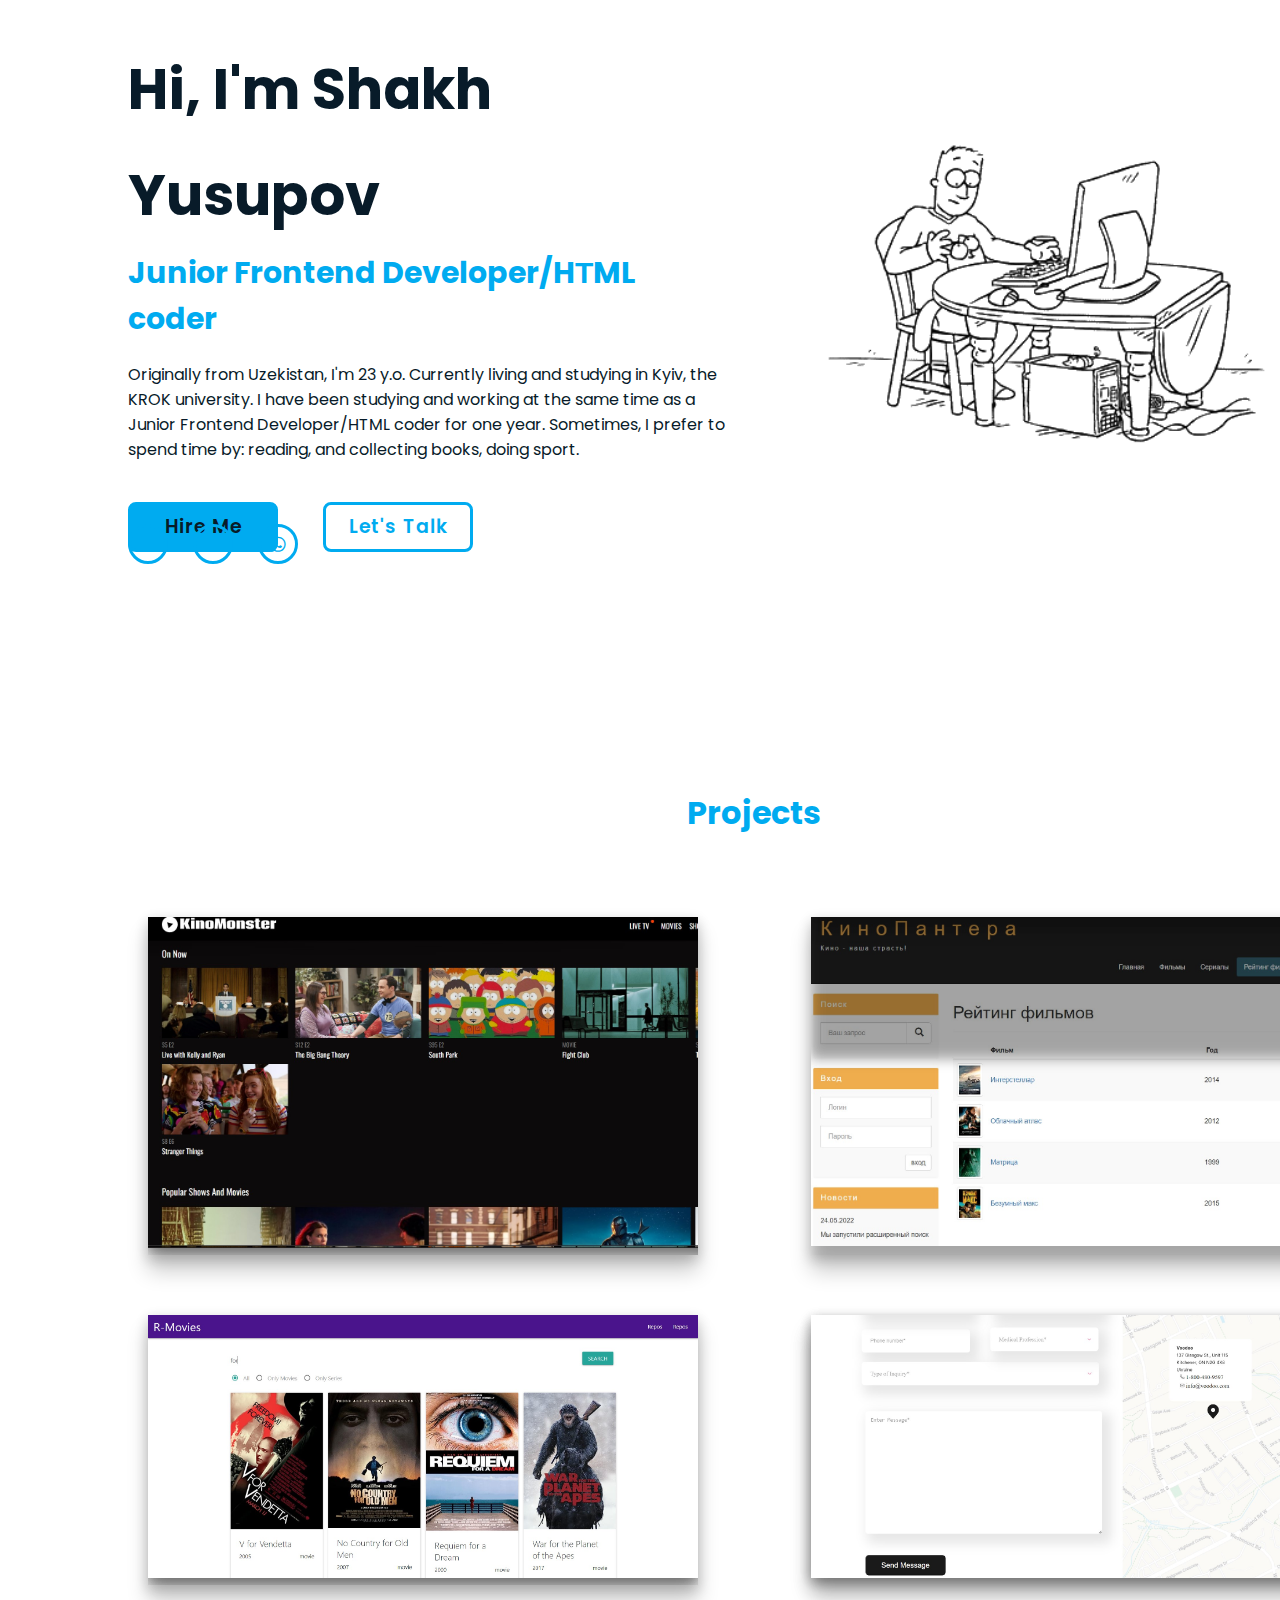
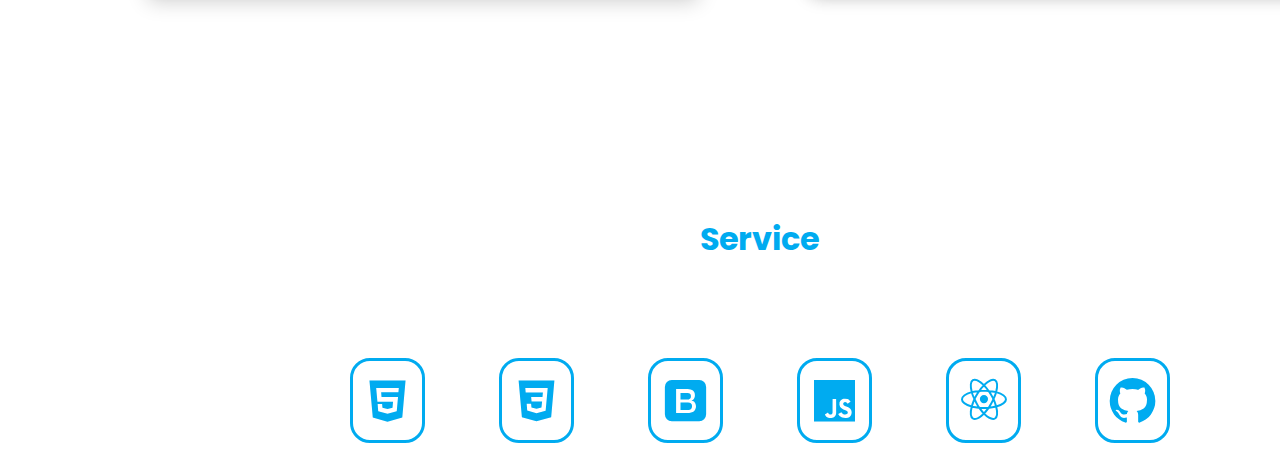
<file: index.html>
<!DOCTYPE html>
<html lang="en">
  <head>
    <meta charset="UTF-8" />
    <meta name="viewport" content="width=device-width" />
    <title>MyPortfolio</title>
    <link rel="stylesheet" href="css/style.css" />
    <link
      href="https://unpkg.com/boxicons@2.1.4/css/boxicons.min.css"
      rel="stylesheet"
    />
  </head>
  <body>
    <section class="home">
      <div class="home-content">
        <h1>Hi, I'm Shakh Yusupov</h1>
        <h2>Junior Frontend Developer/HТML coder</h2>
        <p>
          Originally from Uzekistan, I'm 23 y.o. Currently living and studying
          in Kyiv, the KROK university. I have been studying and working at the
          same time as a Junior Frontend Developer/HTML coder for one year. Sometimes, I
          prefer to spend time by: reading, and collecting books, doing sport.
        </p>
      
        <div class="btn-box">
          <a href="form.html">Hire Me</a>
          <a href="tel:+380966970897">Let's Talk</a>
        </div>

      <div class="home-sci">
        <a href="tg://resolve?domain=arabicman"
          ><i class="bx bxl-telegram"></i
        ></a>
        <a href="mailto: shahriyorkhonyusupov07@gmail.com"
          ><i class='bx bx-envelope'></i></a>
        <a href="https://wa.me/+380966970897"
          ><i class="bx bxl-whatsapp"></i
        ></a>
      </div>
    </section>
    <main class="photo">
        <h1 class="text">Projects</h1>
      <div class="a-photo">
        <div class="povusavaya-kartinku">
          <a href="https://web-dev21.github.io/site/">
          <div class="snimok-1">
            <img src="images/film1.jpg" />
          </div>
          <div class="snimok-2">
            <img src="images/film2.jpg" />
          </div>
        </a>
        </div>

        <div class="padeniya_pictures">
          <a href="https://web-dev21.github.io/new-site/">
          <div class="drawing-0">
            <img src="images/photo1.jpg" />
          </div>
          <div class="drawing-1">
            <img src="images/photo2.jpg" />
          </div>
          <div class="drawing-2">
            <img src="images/photo3.jpg" />
          </div>
        </a>
        </div>
      </div>

      <div class="b-photo">
        <div class="uvelicena-uzobravena">
          <a href="https://web-dev21.github.io/react-movies/">
          <div class="pesoned-1">
            <img src="images/rphoto.jpg" />
          </div>
          <div class="pesoned-2">
            <img src="images/rphoto1.jpg" />
          </div>
        </a>
        </div>

        <div class="krasivaya-animatsiya">
          <a href="https://web-dev21.github.io/test-task/">
          <div class="dsagan-1">
            <img src="images/kphoto.jpg" />
          </div>
          <div class="dsagan-2">
            <img src="images/kphoto1.jpg" />
          </div>
        </a>
        </div>
      </div>
    </main>
      <h1 class="text1">Service</h1>
    <div class="service-sci">
      <ul>
        <li><i class="bx bxl-html5"></i></li>
        <li><i class="bx bxl-css3"></i></li>
        <li><i class="bx bxl-bootstrap"></i></li>
        <li><i class="bx bxl-javascript"></i></li>
        <li><i class="bx bxl-react"></i></li>
        <li><i class="bx bxl-github"></i></li>
      </ul>
    </div>

  </body>
</html>
</file>
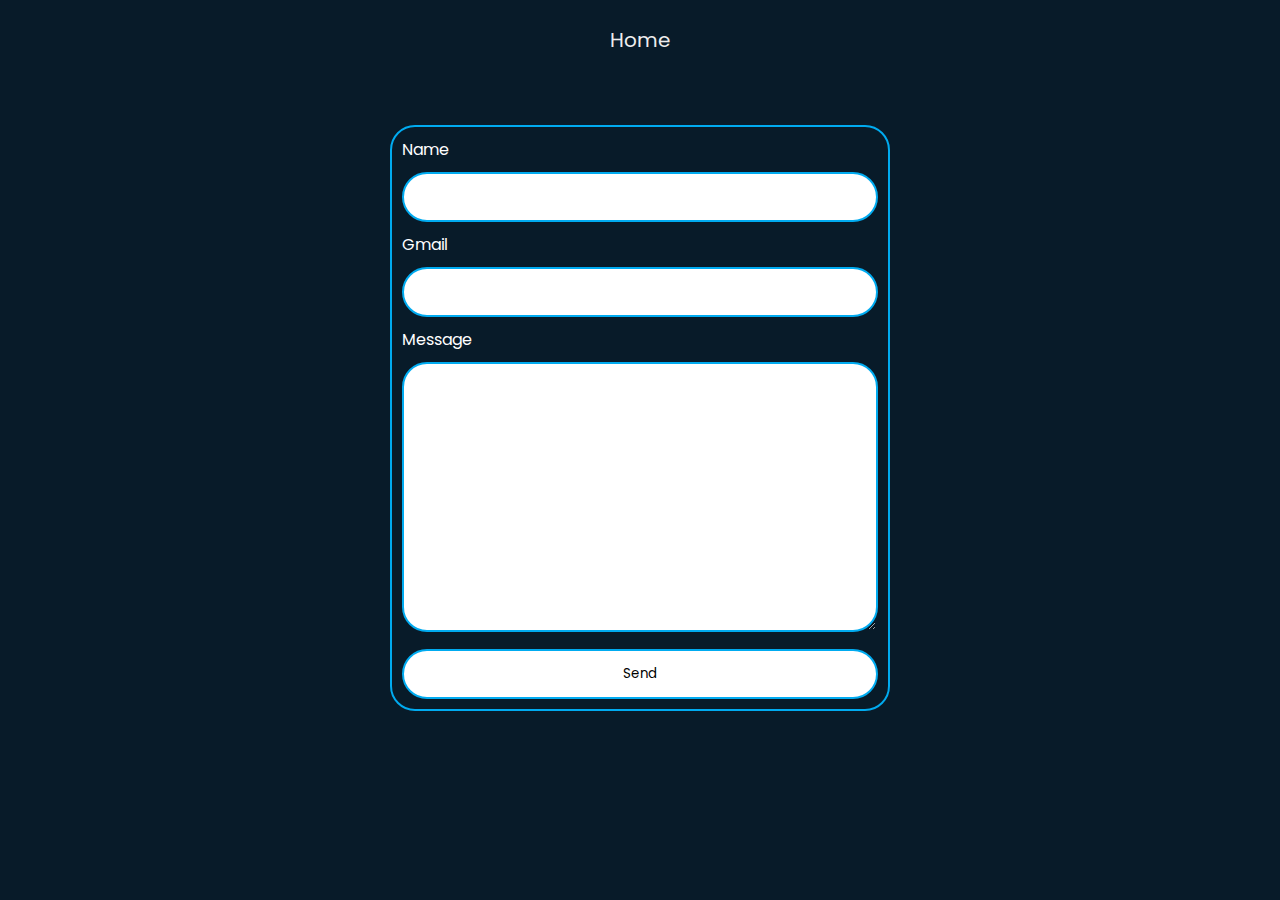
<file: form.html>
<!DOCTYPE html>
<html lang="en">
  <head>
    <meta charset="UTF-8" />
    <meta name="viewport" content="width=device-width, initial-scale=1.0" />
    <title>MyPortfolio</title>
    <link rel="stylesheet" href="css/style.css" />
    <link
      href="https://unpkg.com/boxicons@2.1.4/css/boxicons.min.css"
      rel="stylesheet"
    />
  </head>
  <body class="body-form">
    <header class="header">
      <a href="index.html" class="logo-m">Home</a>
    </header>

    <form>
      <label for="name">Name</label>
      <input id="name" type="text" required />
      <label for="emaill">Gmail</label>
      <input type="email" id="email" required />
      <label for="msg">Message</label>
      <textarea id="msg" required></textarea>
      <a href="mailto: shahriyorkhonyusupov07@gmail.com">
        <button class="button" style="vertical-align: middle">
          <span>Send</span>
        </button></a
      >
    </form>
    <script src="js/index.js"></script>
  </body>
</html>
</file>
<file: css/style.css>
@import url('https://fonts.googleapis.com/css2?family=poppins:wght@300;400;500;600;700;800;900&display=swap');

* {
  margin: 0;
  padding: 0;
  box-sizing: border-box;
  font-family: 'Poppins', sans-serif;
}

body {
  height: 100%;
  min-width: 1200px;
  background: white;
  color: #081b29;
}

.body-form {
  background: #081b29;
}

header {
  text-align: center;
  padding: 25px;
}

.header img {
  border-radius: 5%;
}

.logo-m {
  font-size: 20px;
  color: #ededed;
  text-decoration: none;
}
.logo-m:hover {
  color: #00abf0;
}

.home {
  position: relative;
  height: 0vh;
  background: url('../images/flr2.gif') no-repeat;
  background-size: 35%;
  background-position: 820px;
  display: flex;
  align-items: center;
  padding: 23% 10%;
  z-index: 100%;
}

.home-content {
  max-width: 600px;
}

.home-content h1 {
  position: relative;
  line-height: 1.9;
  font-size: 56px;
  font-weight: 700;
}

.home-content h2 {
  position: relative;
  font-size: 30px;
  font-weight: 700;
  color: #00abf0;
}

.home-content p {
  position: relative;
  font-size: 16px;
  margin: 20px 0 40px;
}

.home-content .btn-box {
  position: relative;
  display: flex;
  justify-content: space-between;
  width: 345px;
  height: 50px;
}

.btn-box a {
  position: relative;
  display: inline-flex;
  justify-content: center;
  align-items: center;
  width: 150px;
  height: 100%;
  background: #00abf0;
  border: 3px solid #00abf0;
  border-radius: 8px;
  font-size: 19px;
  color: #081b29;
  text-decoration: none;
  font-weight: 600;
  letter-spacing: 1px;
  z-index: 1;
  overflow: hidden;
  transition: 0.5s;
}

.btn-box a:hover {
  color: #00abf0;
}

.btn-box a::before {
  content: '';
  position: absolute;
  top: 0;
  left: 0;
  width: 0%;
  height: 100%;
  background: white;
  z-index: -1;
  transition: 0.5s;
}

.btn-box a:hover::before {
  width: 100%;
}

.btn-box a:nth-child(2) {
  background: transparent;
  color: #00abf0;
}

.btn-box a:nth-child(2):hover {
  color: #081b29;
}

.btn-box a:nth-child(2)::before {
  background: #00abf0;
}

.home-sci {
  position: absolute;
  bottom: 25px;
  width: 170px;
  display: flex;
  align-items: center;
  justify-content: space-between;
  z-index: 50%;
}

.home-sci a {
  position: relative;
  display: inline-flex;
  justify-content: center;
  align-items: center;
  width: 40px;
  height: 40px;
  background-color: transparent;
  border: 3px solid #00abf0;
  border-radius: 50px;
  font-size: 20px;
  color: #00abf0;
  text-decoration: none;
  z-index: 1;
  overflow: hidden;
}

.home-sci a::before {
  content: '';
  position: absolute;
  top: 0;
  left: 0;
  width: 0%;
  height: 100%;
  background-color: #00abf0;
  z-index: -1;
  transition: 0.5s;
}

.home-sci a:hover::before {
  width: 100%;
}

.home-sci a:hover {
  color: #081b29;
}

/* StyleForHireME */

form {
  height: 100%;
  max-width: 1200px;
  width: 500px;
  margin: 45px auto;
  padding: 10px;
  border: 2px solid #00abf0;
  border-radius: 25px;
  z-index: 100;
}

input,
textarea {
  width: 100%;
  height: 50px;
  padding: 10px;
  border: 2px solid #00abf0;
  border-radius: 25px;
  margin-bottom: 10px;
}

textarea {
  height: 270px;
}

label {
  display: block;
  margin-bottom: 10px;
  color: white;
}

button {
  width: 100%;
  height: 50px;
  border-radius: 25px;
  border: 2px solid #00abf0;
  overflow: hidden;
  background-color: #fff;
  cursor: pointer;
  position: relative;
}

button:hover::before {
  clip-path: inset(0 0 0 0);
}

button:hover {
  color: #00abf0;
}

.button span {
  cursor: pointer;
  display: inline-block;
  position: relative;
  transition: 0.5s;
}

.button span:after {
  content: '\00bb';
  position: absolute;
  opacity: 0;
  top: 0;
  right: -20px;
  transition: 0.5s;
  color: #00abf0;
}

.button:hover span {
  padding-right: 15px;
}

.button:hover span:after {
  opacity: 1;
  right: 0;
}

.photo {
  margin-top: 200px;
  margin-bottom: 100px;
  margin-left: 42px;
}

.container {
  height: 100vh;
  display: grid;
  place-items: center;
}

.text {
  padding: 0;
  margin-left: 645px;
  color: #00abf0;
}

.text1 {
  padding: 95px;
  margin-left: 605px;
  color: #00abf0;
}

.povusavaya-kartinku {
  max-width: 550px;
  width: 100%;
  margin: 20px auto;
  position: relative;
  overflow: hidden;
  box-shadow: 0 4px 12px rgba(0, 0, 0, 0.2), 0 16px 20px rgba(0, 0, 0, 0.2);
}
.povusavaya-kartinku img {
  width: 125%;
  box-shadow: 0 4px 12px rgba(0, 0, 0, 0.2), 0 16px 20px rgba(0, 0, 0, 0.2);
}
.povusavaya-kartinku .snimok-1 {
  position: relative;
  animation: rotate 18s linear 5s infinite;
}
.povusavaya-kartinku .snimok-2 {
  position: absolute;
  top: 0;
  animation: rotate 10s linear infinite;
}
@keyframes rotate {
  0% {
    opacity: 1;
    transform: rotate(0) scale(1);
  }
  40% {
    transform: rotate(0) scale(1);
    opacity: 1;
  }
  49.99999% {
    transform: rotate(45deg) scale(3);
    opacity: 0;
    z-index: 1;
  }
  50% {
    transform: rotate(0) scale(1);
    opacity: 0;
    z-index: -1;
  }
  100% {
    opacity: 1;
    transform: rotate(0) scale(1);
    z-index: -1;
  }
}

.padeniya_pictures {
  max-width: 550px;
  width: 100%;
  margin: 20px auto;
  position: relative;
  overflow: hidden;
  box-shadow: 0 4px 12px rgba(0, 0, 0, 0.2), 0 16px 20px rgba(0, 0, 0, 0.2);
}
.padeniya_pictures img {
  width: 100%;
  box-shadow: 0 4cm 12px rgba(0, 0, 0, 0.2), 0 16px 20px rgba(0, 0, 0, 0.2);
}
.padeniya_pictures .drawing-0 {
  position: relative;
  z-index: -2;
}
.padeniya_pictures .drawing-1 {
  position: absolute;
  top: -100%;
  animation: fromtop 15s linear 5s infinite;
}
.padeniya_pictures .drawing-2 {
  position: absolute;
  top: -100%;
  animation: fromtop 10s linear infinite;
}
@keyframes fromtop {
  0% {
    top: -100%;
  }
  4% {
    top: 0;
  }
  5% {
    top: -20px;
  }
  6% {
    top: 0;
  }
  49.99999% {
    top: 0;
    z-index: 1;
  }
  50% {
    top: 0;
    z-index: -1;
  }
  100% {
    z-index: -1;
    top: 0;
  }
}

.uvelicena-uzobravena {
  max-width: 550px;
  width: 100%;
  margin: 20px auto;
  position: relative;
  overflow: hidden;
  box-shadow: 0 4px 12px rgba(0, 0, 0, 0.2), 0 16px 20px rgba(0, 0, 0, 0.2);
}
.uvelicena-uzobravena img {
  width: 100%;
  box-shadow: 0 4px 12px rgba(0, 0, 0, 0.2), 0 16px 20px rgba(0, 0, 0, 0.2);
}
.uvelicena-uzobravena .pesoned-1 {
  position: relative;
  animation: scale 10s linear 5s infinite;
}
.uvelicena-uzobravena .pesoned-2 {
  position: absolute;
  top: 0;
  animation: scale 10s linear infinite;
}
@keyframes scale {
  0% {
    transform: scale(0);
  }
  20% {
    transform: scale(1);
  }
  49.99999% {
    transform: scale(1);
    z-index: 1;
  }
  50% {
    transform: scale(1);
    z-index: -1;
  }
  100% {
    transform: scale(1);
    z-index: -1;
  }
}

.krasivaya-animatsiya {
  max-width: 550px;
  width: 100%;
  margin: 20px auto;
  position: relative;
}
.krasivaya-animatsiya img {
  width: 100%;
  box-shadow: 0 4px 12px rgba(0, 0, 0, 0.2), 0 16px 20px rgba(0, 0, 0, 0.2);
}
.krasivaya-animatsiya .dsagan-1 {
  position: relative;
  animation: rotateY1 10s linear infinite;
  backface-visibility: hidden;
}
.krasivaya-animatsiya .dsagan-2 {
  position: absolute;
  top: 0;
  animation: rotateY2 13s linear infinite;
  backface-visibility: hidden;
}
@keyframes rotateY1 {
  0% {
    transform: rotateY(-180deg);
  }
  40% {
    transform: rotateY(-180deg);
  }
  50% {
    transform: rotateY(0);
  }
  90% {
    transform: rotateY(0);
  }
  100% {
    transform: rotateY(180deg);
  }
}
@keyframes rotateY2 {
  0% {
    transform: rotateY(0);
  }
  40% {
    transform: rotateY(0);
  }
  50% {
    transform: rotateY(180deg);
  }
  90% {
    transform: rotateY(180deg);
  }
  100% {
    transform: rotateY(360deg);
  }
}

.a-photo {
  width: 1425px;
  padding: 5px 50px 15px 50px;
  display: flex;
  justify-content: space-between;
  margin-top: 55px;
}

.b-photo {
  width: 1425px;
  padding: 5px 50px 15px 50px;
  display: flex;
  justify-content: space-between;
}

/*Service*/

.service-sci {
  padding-bottom: 25px;
  min-width: 1200px;
  margin-left: 300px;
}

.service-sci li {
  display: inline-flex;
  justify-content: center;
  align-items: center;
  margin: 0 20px 0 50px;
  width: 75px;
  height: 85px;
  background-color: transparent;
  border: 3px solid #00abf0;
  border-radius: 20px;
  font-size: 55px;
  color: #00abf0;
  text-decoration: none;
  overflow: hidden;
}

.service-sci li:hover {
  color: #081b29;
}
</file>
